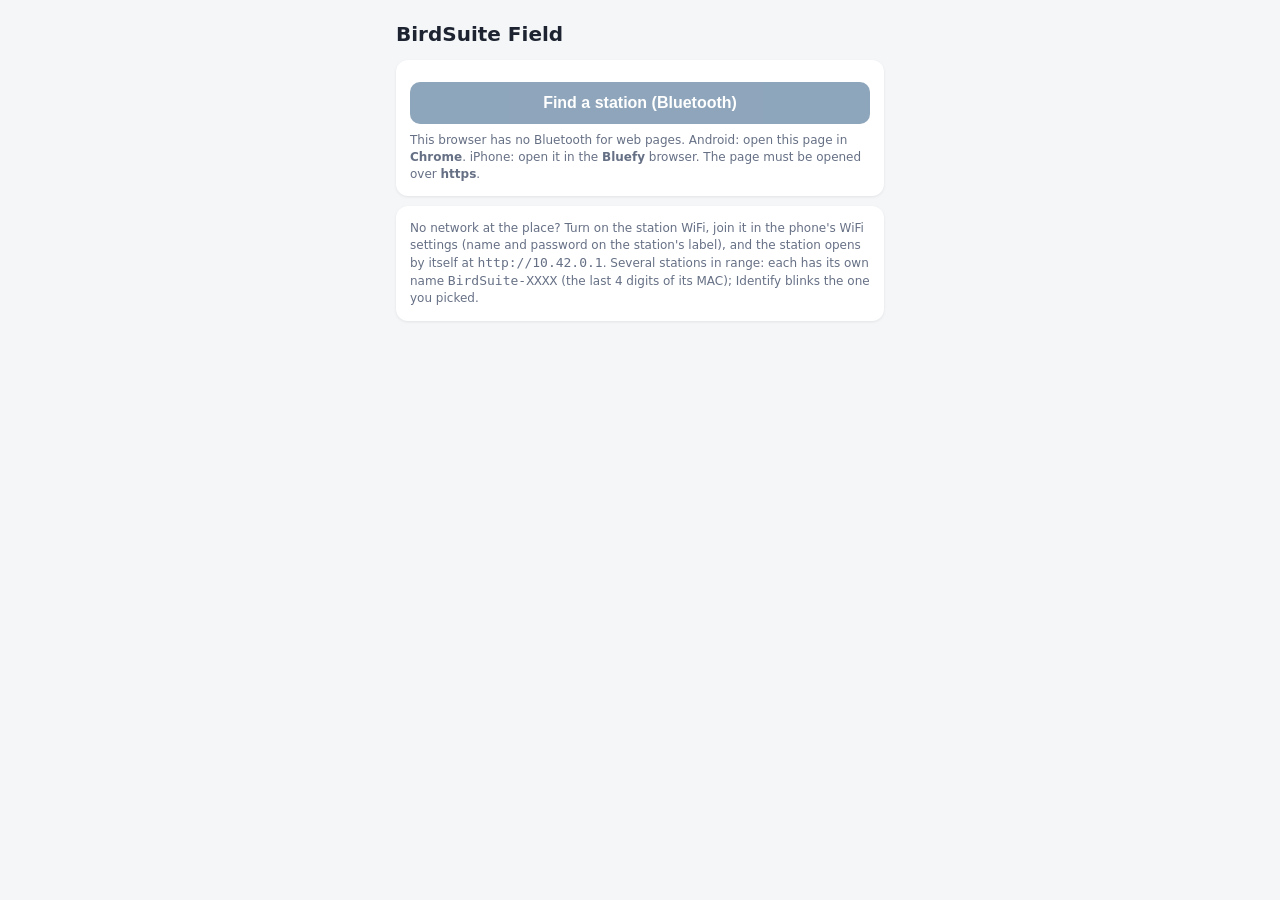
<file: homepage/companion/index.html>
<!doctype html>
<html lang="en">
<head>
<meta charset="utf-8">
<meta name="viewport" content="width=device-width, initial-scale=1">
<title>BirdSuite Field</title>
<link rel="manifest" href="manifest.json">
<meta name="theme-color" content="#1f4e79">
<!-- BirdSuite field companion (US-120, owner 2026-10-20): finds a station over Bluetooth with or without any network,
     shows its name, location, MAC and address, opens it, turns its WiFi on, sets its clock and position from the phone,
     blinks its LED. Installed once (it works offline afterwards). Web Bluetooth and GPS need the page on https:
     Chrome on Android; on an iPhone the Bluefy browser. Talks to scripts/field_ble.py (service f00d0001-…). -->
<style>
:root { --bg: #f4f6f8; --card: #fff; --fg: #1d2330; --muted: #667085; --accent: #1f4e79; --ok: #2e7d32; --bad: #c62828; }
@media (prefers-color-scheme: dark) { :root { --bg: #0f1218; --card: #181c24; --fg: #e6e9ef; --muted: #98a2b3; --accent: #58a6ff; } }
* { box-sizing: border-box; }
body { margin: 0; background: var(--bg); color: var(--fg); font: 16px/1.4 system-ui, sans-serif; }
main { max-width: 520px; margin: 0 auto; padding: 16px; }
h1 { font-size: 20px; margin: 4px 0 12px; }
.card { background: var(--card); border-radius: 12px; padding: 14px; margin: 10px 0; box-shadow: 0 1px 3px rgba(0,0,0,.08); }
button { display: block; width: 100%; padding: 12px; margin: 8px 0; border: 0; border-radius: 10px; background: var(--accent); color: #fff; font-size: 16px; font-weight: 600; }
button.light { background: transparent; color: var(--accent); border: 1px solid var(--accent); }
button:disabled { opacity: .5; }
.kv { display: grid; grid-template-columns: auto 1fr; gap: 4px 12px; font-size: 14px; }
.kv b { color: var(--muted); font-weight: 500; }
.msg { font-weight: 600; margin: 8px 0; }
.ok { color: var(--ok); } .bad { color: var(--bad); }
.small { font-size: 12px; color: var(--muted); }
code { font-size: 13px; }
dialog { border: 0; border-radius: 12px; padding: 14px; width: min(420px, calc(100% - 32px)); background: var(--card); color: var(--fg); }
dialog::backdrop { background: rgba(0,0,0,.45); }
dialog input { width: 100%; padding: 10px; margin: 8px 0; font-size: 16px; }
</style>
</head>
<body>
<main>
  <h1>BirdSuite Field</h1>
  <div class="card" id="intro">
    <button id="find">Find a station (Bluetooth)</button>
    <div class="small" id="support"></div>
  </div>
  <div class="card" id="station" hidden>
    <div class="kv" id="info"></div>
    <div class="msg" id="msg"></div>
    <button id="open">Open the station</button>
    <button id="wifi" class="light">Turn on the station WiFi</button>
    <button id="time" class="light">Set the clock from this phone</button>
    <button id="gps" class="light">Use this phone's position (GPS)</button>
    <button id="blink" class="light">Identify (the LED blinks 5 minutes)</button>
    <button id="disconnect" class="light">Disconnect</button>
  </div>
  <div class="card small">No network at the place? Turn on the station WiFi, join it in the phone's WiFi settings
    (name and password on the station's label), and the station opens by itself at <code>http://10.42.0.1</code>.
    Several stations in range: each has its own name <code>BirdSuite-XXXX</code> (the last 4 digits of its MAC); Identify blinks the one you picked.</div>
  <dialog id="ask"><form method="dialog"><div id="asktext"></div><input id="askinput" autocomplete="off">
    <button value="ok">OK</button><button value="" class="light" formnovalidate>Cancel</button></form></dialog>
</main>
<script>
var SERVICE = 'f00d0001-b5d1-4e7a-9a2b-3c4d5e6f7a80', INFO = 'f00d0002-b5d1-4e7a-9a2b-3c4d5e6f7a80', CMD = 'f00d0003-b5d1-4e7a-9a2b-3c4d5e6f7a80';
var dev = null, infoCh = null, cmdCh = null, last = {}, pwd = '';
var $ = function (id) { return document.getElementById(id); };
var esc = function (s) { return String(s == null ? '' : s).replace(/[&<>"]/g, function (c) { return {'&': '&amp;', '<': '&lt;', '>': '&gt;', '"': '&quot;'}[c]; }); };
// a question with a text box (the page's own dialog): resolves with the text, or null when cancelled
function ask(text, value, secret) {
  return new Promise(function (resolve) {
    var d = $('ask'), inp = $('askinput');
    $('asktext').textContent = text;
    inp.type = secret ? 'password' : 'text';
    inp.value = value || '';
    d.returnValue = '';
    d.onclose = function () { resolve(d.returnValue === 'ok' ? inp.value : null); };
    d.showModal();
    inp.focus();
  });
}
function say(t, ok) { $('msg').innerHTML = '<span class="' + (ok === false ? 'bad' : ok ? 'ok' : '') + '">' + esc(t) + '</span>'; }

if (!navigator.bluetooth) {
  $('find').disabled = true;
  $('support').innerHTML = 'This browser has no Bluetooth for web pages. Android: open this page in <b>Chrome</b>. iPhone: open it in the <b>Bluefy</b> browser. '
    + (location.protocol !== 'https:' ? 'The page must be opened over <b>https</b>.' : '');
} else {
  $('support').textContent = 'The phone lists the stations in range (BirdSuite-XXXX); pick yours.';
}
if ('serviceWorker' in navigator) navigator.serviceWorker.register('sw.js').catch(function () {});

function show(j) {
  last = j;
  var ip = (j.ip || []).join(', ') || '—';
  $('info').innerHTML = '<b>Station</b><span>' + esc(j.s) + '</span><b>Location</b><span>' + esc(j.l || '—') + '</span>'
    + '<b>MAC</b><span><code>…' + esc(j.mac) + '</code></span><b>Address</b><span>' + esc(ip) + '</span>'
    + '<b>Network</b><span>' + esc((j.net || []).join(', ') || 'none') + '</span>'
    + '<b>Station WiFi</b><span>' + (j.ap ? '<span class="ok">on</span> (' + esc(j.ssid) + ', ' + j.apc + ' phone(s))' : 'off (' + esc(j.ssid) + ')') + '</span>'
    + '<b>Clock</b><span>' + esc(j.now) + ' ' + (j.t ? '<span class="ok">confirmed</span>' : '<span class="bad">not confirmed</span>') + '</span>'
    + '<b>Recording</b><span>' + (j.rec ? 'yes' : '<span class="bad">no</span>') + '</span>';
  if (j.res && j.res.cmd) say((j.res.ok ? '✓ ' : '✗ ') + j.res.cmd + (j.res.msg ? ': ' + j.res.msg : ''), j.res.ok);
}
function decode(dv) { try { return JSON.parse(new TextDecoder().decode(dv)); } catch (e) { return null; } }
async function read() { var j = decode(await infoCh.readValue()); if (j) show(j); return j; }
async function send(cmd) {
  if (last.pw && !pwd) { pwd = (await ask('Station password', '', true)) || ''; if (!pwd) return; }
  say('Sending…');
  await cmdCh.writeValue(new TextEncoder().encode((last.pw ? 'pw:' + pwd + ';' : '') + cmd));
  setTimeout(read, 2500);
}

$('find').onclick = async function () {
  try {
    dev = await navigator.bluetooth.requestDevice({filters: [{services: [SERVICE]}, {namePrefix: 'BirdSuite-'}], optionalServices: [SERVICE]});
    dev.addEventListener('gattserverdisconnected', function () { $('station').hidden = true; $('intro').hidden = false; });
    var server = await dev.gatt.connect();
    var svc = await server.getPrimaryService(SERVICE);
    infoCh = await svc.getCharacteristic(INFO);
    cmdCh = await svc.getCharacteristic(CMD);
    try { await infoCh.startNotifications(); infoCh.addEventListener('characteristicvaluechanged', function (e) { var j = decode(e.target.value); if (j) show(j); }); } catch (e) {}
    $('intro').hidden = true; $('station').hidden = false;
    await read();
  } catch (e) { $('support').textContent = 'Not connected: ' + e.message; }
};
// same network: its address; otherwise its fixed name (.local) or the station WiFi
$('open').onclick = function () {
  var ip = (last.ip || []).filter(function (a) { return a.indexOf('10.42.0.') !== 0; })[0];
  var target = last.ap ? '10.42.0.1' : (ip || last.mdns);
  if (!target) { say('The station is on no network: turn on its WiFi first.', false); return; }
  window.open('http://' + target + '/', '_blank');
};
$('wifi').onclick = function () { send('ap:on').then(function () { say('Station WiFi on: join ' + (last.ssid || 'it') + ' in the phone settings, then tap Open the station.', true); }); };
$('time').onclick = function () { send('time:' + Math.floor(Date.now() / 1000)); };
$('gps').onclick = function () {
  if (!navigator.geolocation) { say('No GPS in this browser.', false); return; }
  say('Reading the GPS…');
  navigator.geolocation.getCurrentPosition(async function (p) {
    var name = (await ask('Name of this location (empty: the registered one there, or "Field <date>")', '')) || '';
    send('gps:' + p.coords.latitude.toFixed(5) + ',' + p.coords.longitude.toFixed(5) + (name ? ',' + name.replace(/[,;]/g, ' ') : ''));
  }, function (e) { say('GPS: ' + e.message, false); }, {enableHighAccuracy: true, timeout: 30000});
};
$('blink').onclick = function () { send('identify'); };
$('disconnect').onclick = function () { if (dev && dev.gatt.connected) dev.gatt.disconnect(); };
</script>
</body>
</html>
</file>
